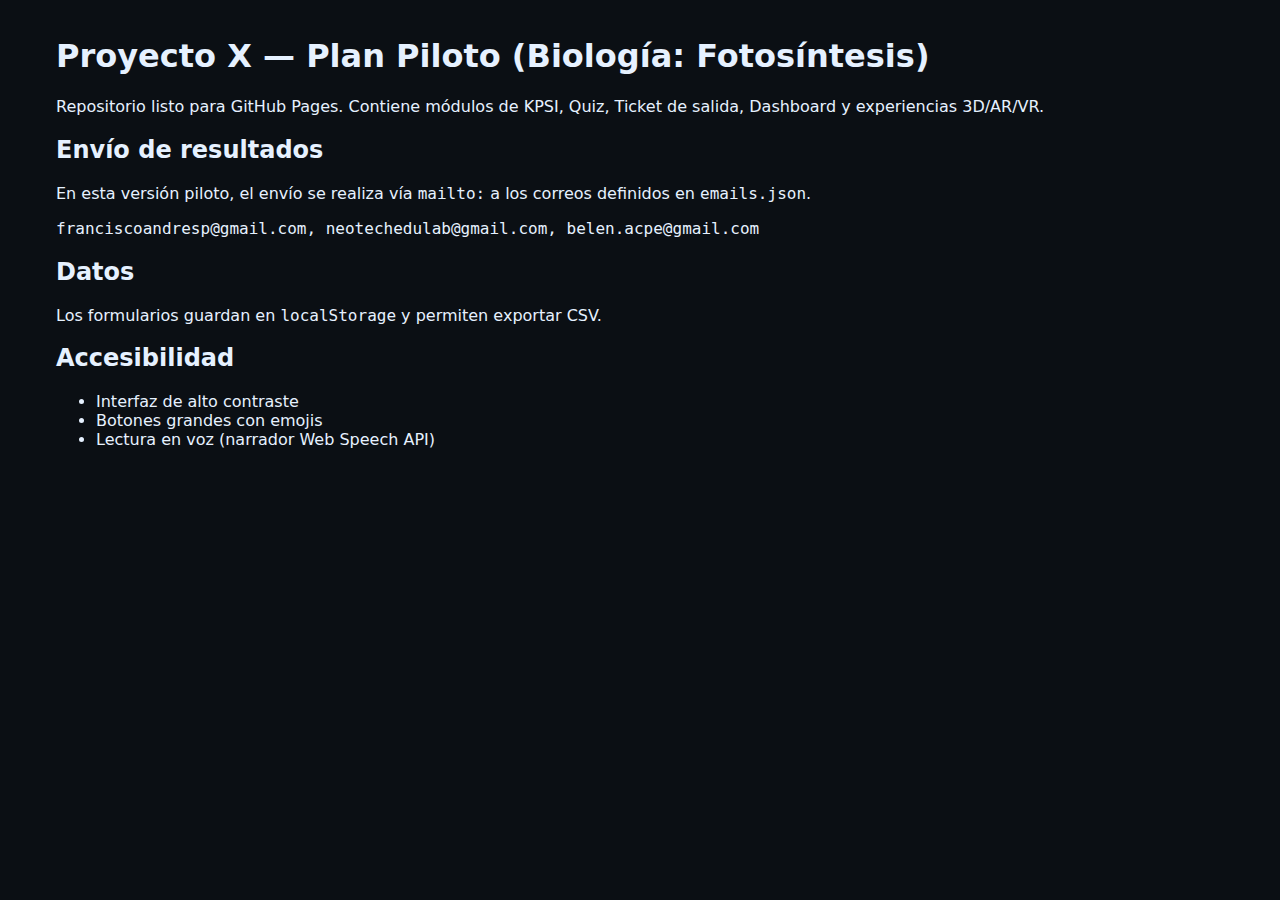
<file: docs/README.html>
<!doctype html><meta charset="utf-8"><title>README</title>
<link rel="stylesheet" href="../css/style.css">
<div class="container">
<h1>Proyecto X — Plan Piloto (Biología: Fotosíntesis)</h1>
<p>Repositorio listo para GitHub Pages. Contiene módulos de KPSI, Quiz, Ticket de salida, Dashboard y experiencias 3D/AR/VR.</p>
<h2>Envío de resultados</h2>
<p>En esta versión piloto, el envío se realiza vía <code>mailto:</code> a los correos definidos en <code>emails.json</code>.</p>
<pre>franciscoandresp@gmail.com, neotechedulab@gmail.com, belen.acpe@gmail.com</pre>
<h2>Datos</h2>
<p>Los formularios guardan en <code>localStorage</code> y permiten exportar CSV.</p>
<h2>Accesibilidad</h2>
<ul>
  <li>Interfaz de alto contraste</li>
  <li>Botones grandes con emojis</li>
  <li>Lectura en voz (narrador Web Speech API)</li>
</ul>
</div>
</file>
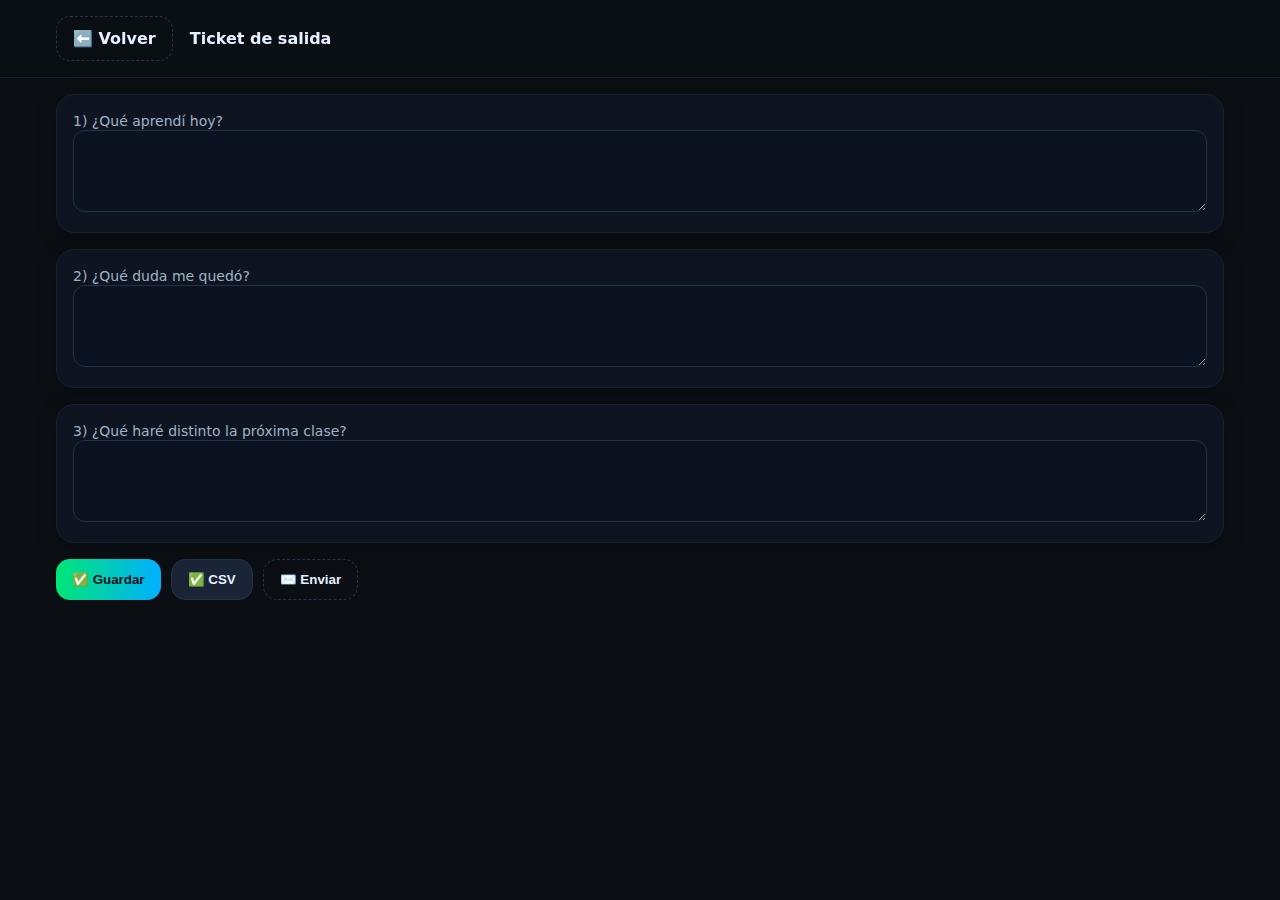
<file: pages/ticket.html>
<!doctype html><html lang="es"><head>
<meta charset="utf-8"/><meta name="viewport" content="width=device-width, initial-scale=1"/>
<title>Ticket de salida</title><link rel="stylesheet" href="../css/style.css"/>
<script type="module">
import {saveJSON, loadJSON, ts, toCSV, download, sendMail} from "../js/utils.js";

function guardar(){
  const r = {
    ts: ts(),
    "1_Cosas que aprendí hoy": document.querySelector("#p1").value,
    "2_Duda que me quedó": document.querySelector("#p2").value,
    "3_Qué haré distinto la próxima clase": document.querySelector("#p3").value
  };
  const data = loadJSON("ticket_data",{registros:[]});
  data.registros.push(r);
  saveJSON("ticket_data", data);
  alert("Guardado ✓");
}

function exportCSV(){
  const data = loadJSON("ticket_data",{registros:[]});
  const csv = toCSV(data.registros);
  download(`ticket_${Date.now()}.csv`, csv);
}

function mail(){
  const data = loadJSON("ticket_data",{registros:[]});
  const ultimo = data.registros[data.registros.length-1] || {};
  sendMail("[Piloto] Ticket de salida", JSON.stringify(ultimo,null,2));
}

window.addEventListener("DOMContentLoaded", ()=>{
  document.querySelector("#btnSave").addEventListener("click", guardar);
  document.querySelector("#btnCSV").addEventListener("click", exportCSV);
  document.querySelector("#btnMail").addEventListener("click", mail);
});
</script>
</head>
<body>
<header><div class="container"><a href="../index.html" class="btn ghost">⬅️ Volver</a> <strong style="margin-left:12px">Ticket de salida</strong></div></header>
<main class="container grid">
  <div class="card"><label>1) ¿Qué aprendí hoy?<textarea id="p1" rows="4"></textarea></label></div>
  <div class="card"><label>2) ¿Qué duda me quedó?<textarea id="p2" rows="4"></textarea></label></div>
  <div class="card"><label>3) ¿Qué haré distinto la próxima clase?<textarea id="p3" rows="4"></textarea></label></div>
  <div class="toolbar">
    <button class="btn" id="btnSave">✅ Guardar</button>
    <button class="btn secondary" id="btnCSV">✅ CSV</button>
    <button class="btn ghost" id="btnMail">✉️ Enviar</button>
  </div>
</main>
</body></html>
</file>
<file: css/style.css>
:root{
  --bg:#0b0f14;
  --bg-soft:#111823;
  --card:#0e1520;
  --text:#e6f1ff;
  --muted:#9fb3c8;
  --accent:#00e676;
  --accent-2:#00b0ff;
  --danger:#ff5252;
  --warning:#ffd740;
  --ok:#69f0ae;
}
*{box-sizing:border-box}
html,body{margin:0;padding:0;background:var(--bg);color:var(--text);font-family:Inter,system-ui,Segoe UI,Roboto,Arial,Helvetica,sans-serif}
a{color:var(--accent-2);text-decoration:none}
header{position:sticky;top:0;background:rgba(11,15,20,.85);backdrop-filter:blur(8px);border-bottom:1px solid #162133;z-index:50}
.container{max-width:1200px;margin:0 auto;padding:16px}
.grid{display:grid;gap:16px}
.grid.cards{grid-template-columns:repeat(auto-fit,minmax(260px,1fr))}
.card{background:var(--card);border:1px solid #162133;border-radius:18px;padding:16px;box-shadow:0 6px 20px rgba(0,0,0,.25);transition:transform .2s ease, box-shadow .2s ease}
.card:hover{transform:translateY(-3px);box-shadow:0 10px 28px rgba(0,0,0,.35)}
.btn{display:inline-flex;align-items:center;gap:10px;background:linear-gradient(90deg,var(--accent),var(--accent-2));color:#081119;font-weight:700;border:none;border-radius:14px;padding:12px 16px;cursor:pointer}
.btn.secondary{background:#192537;color:var(--text);border:1px solid #22324b}
.btn.ghost{background:transparent;color:var(--text);border:1px dashed #24344f}
.tag{display:inline-block;background:#122032;border:1px solid #20314b;color:#9fc4ff;padding:4px 8px;border-radius:999px;font-size:12px}
.kbd{padding:2px 6px;border:1px solid #2a3b57;border-bottom-width:3px;border-radius:8px;background:#0b1320}
.toolbar{display:flex;gap:10px;flex-wrap:wrap}
footer{opacity:.8}
input,select,textarea{background:#0b1320;color:var(--text);border:1px solid #22324b;border-radius:12px;padding:10px;width:100%}
label{font-size:14px;color:var(--muted)}
hr{border:0;border-top:1px solid #162133;margin:16px 0}
.table{width:100%;border-collapse:separate;border-spacing:0 8px}
.table th,.table td{padding:10px 12px;text-align:left}
.table tr{background:#0d1726;border:1px solid #1b2a44}
.table th{color:#9fc4ff}
.alert{padding:12px;border-radius:12px}
.alert.info{background:#0d1f2f;border:1px solid #1e3d5c}
.alert.warn{background:#1f1a08;border:1px solid #5c4a1e}
.alert.ok{background:#0f2014;border:1px solid #1e5c3b}
.toggle{display:inline-flex;align-items:center;gap:8px}
.sr-only{position:absolute;left:-10000px;top:auto;width:1px;height:1px;overflow:hidden}


/* High contrast mode */
:root .hc, .hc :root{}
.hc body{background:#000;color:#fff}
.hc .card{background:#000;border:2px solid #fff;box-shadow:none}
.hc a,.hc .tag{color:#fff}
.hc input,.hc select,.hc textarea{background:#000;color:#fff;border:2px solid #fff}
.hc .btn{background:#fff;color:#000;border:2px solid #000}
.hc .btn.ghost{border:2px dashed #fff;color:#fff;background:transparent}


/* === Header controls (top-right neat single row) === */
.header-controls{display:flex;align-items:center;gap:8px;flex-wrap:nowrap;white-space:nowrap}
.header-controls .ctrl{display:inline-flex;align-items:center;justify-content:center;height:36px;min-width:36px;padding:0 10px;border-radius:12px;border:1px solid #22324b;background:#0b1320;color:var(--text);cursor:pointer}
.header-controls .ctrl:hover{background:#0f1a2b}
.header-spacer{flex:1}

/* Light theme support */
.light body{background:#f7fbff;color:#0b0f14}
.light .card{background:#fff;border-color:#e5eef9;box-shadow:0 6px 16px rgba(0,0,0,.08)}
.light .btn.secondary{background:#eef5ff;color:#0b0f14;border:1px solid #d7e6ff}
.light .btn.ghost{color:#0b0f14;border-color:#cfe0ff}

/* Font scaling */
:root{--scale:1}
html{font-size:calc(16px * var(--scale))}

/* Accessibility panel */
#accessPanel{position:fixed;top:64px;right:16px;width:320px;background:var(--card);border:1px solid #22324b;border-radius:16px;padding:12px;box-shadow:0 10px 28px rgba(0,0,0,.35);display:none;z-index:70}
#accessPanel.show{display:block}
#accessPanel h4{margin:6px 0 10px 0}
#accessPanel .row{display:flex;gap:8px;flex-wrap:wrap}

/* Bigger objective title */
.objective-title{font-size:28px;line-height:1.1;margin:0 0 8px 0}
@media (min-width:768px){ .objective-title{font-size:32px} }


/* Header controls */
.header-controls{display:flex;align-items:center;gap:8px;flex-wrap:nowrap;white-space:nowrap}
.header-controls .ctrl{display:inline-flex;align-items:center;justify-content:center;height:36px;min-width:36px;padding:0 10px;border-radius:12px;border:1px solid #22324b;background:#0b1320;color:var(--text);cursor:pointer}
.header-controls .ctrl:hover{background:#0f1a2b}
.header-spacer{flex:1}

/* Bigger objective title */
.objective-title{font-size:28px;line-height:1.1;margin:0 0 8px 0}
@media (min-width:768px){ .objective-title{font-size:32px} }


/* === Footers centrados globalmente === */
footer, footer .container, footer .container *{
  text-align:center !important;
  justify-content:center !important;
}
footer .container{display:flex; flex-direction:column; align-items:center; gap:6px}
</file>
